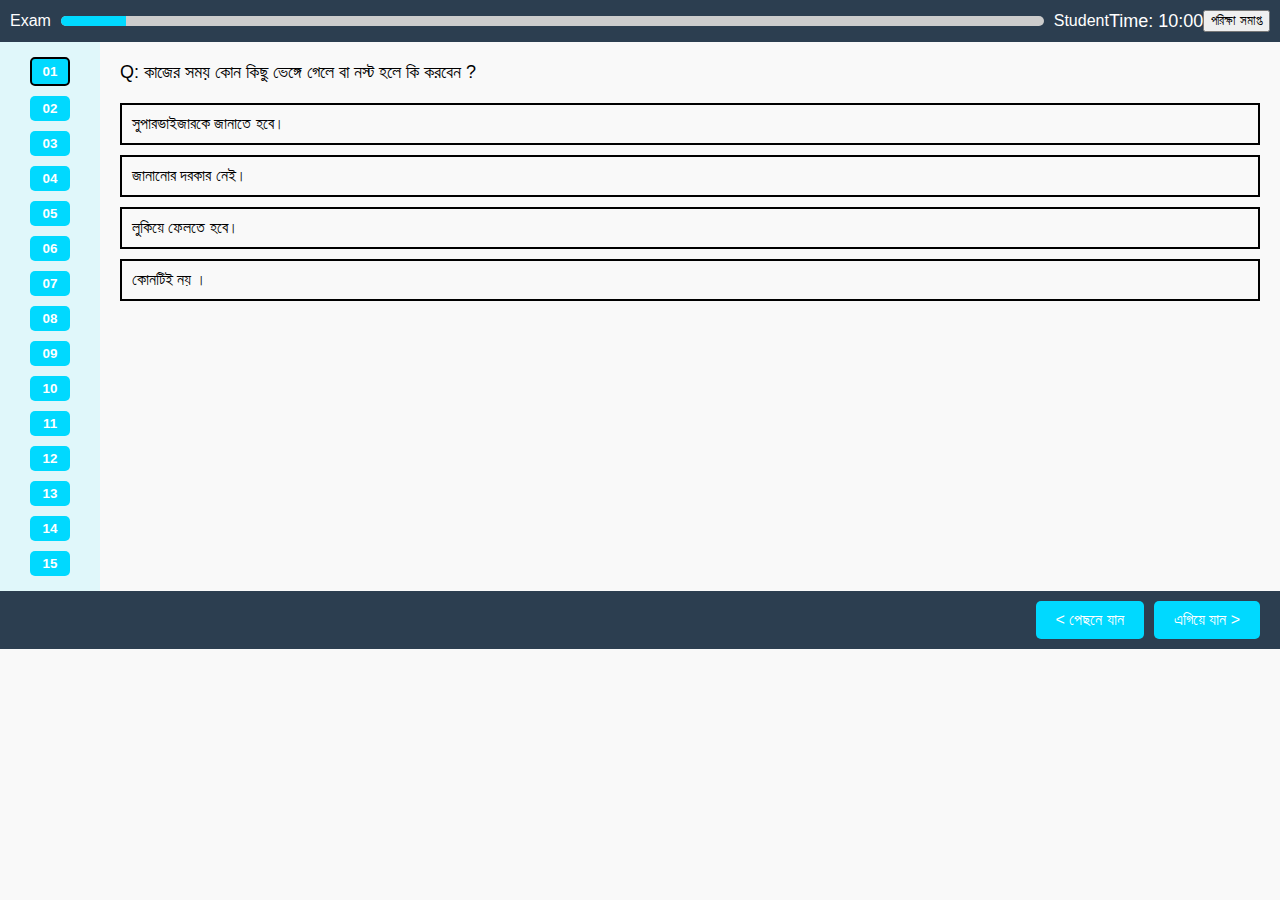
<file: index.html>
<!DOCTYPE html>
<html lang="en">
<head>
  <meta charset="UTF-8" />
  <meta name="viewport" content="width=device-width, initial-scale=1.0"/>
  <title>Exam Interface</title>
  <link rel="stylesheet" href="css/style.css" />
</head>
<body>
  <header>
    <span>Exam</span>
    <div class="progress-container">
      <div class="progress-bar" id="progressBar"></div>
    </div>
    <span>Student</span>
    <div class="timer" id="timer">Time: 10:00</div>
    <button id="finishButton">পরিক্ষা সমাপ্ত</button>
  </header>
  <div class="main">
    <div class="sidebar" id="questionNav"></div>
    <div class="content">
      <div class="question" id="questionText"></div>
      <div class="answer" id="answerBox"></div>
    </div>
  </div>
  <div class="footer">
    <button id="backButton">< পেছনে যান</button>
    <button id="nextButton">এগিয়ে যান ></button>
  </div>
  <script src="js/script.js"></script>
</body>
</html>
</file>
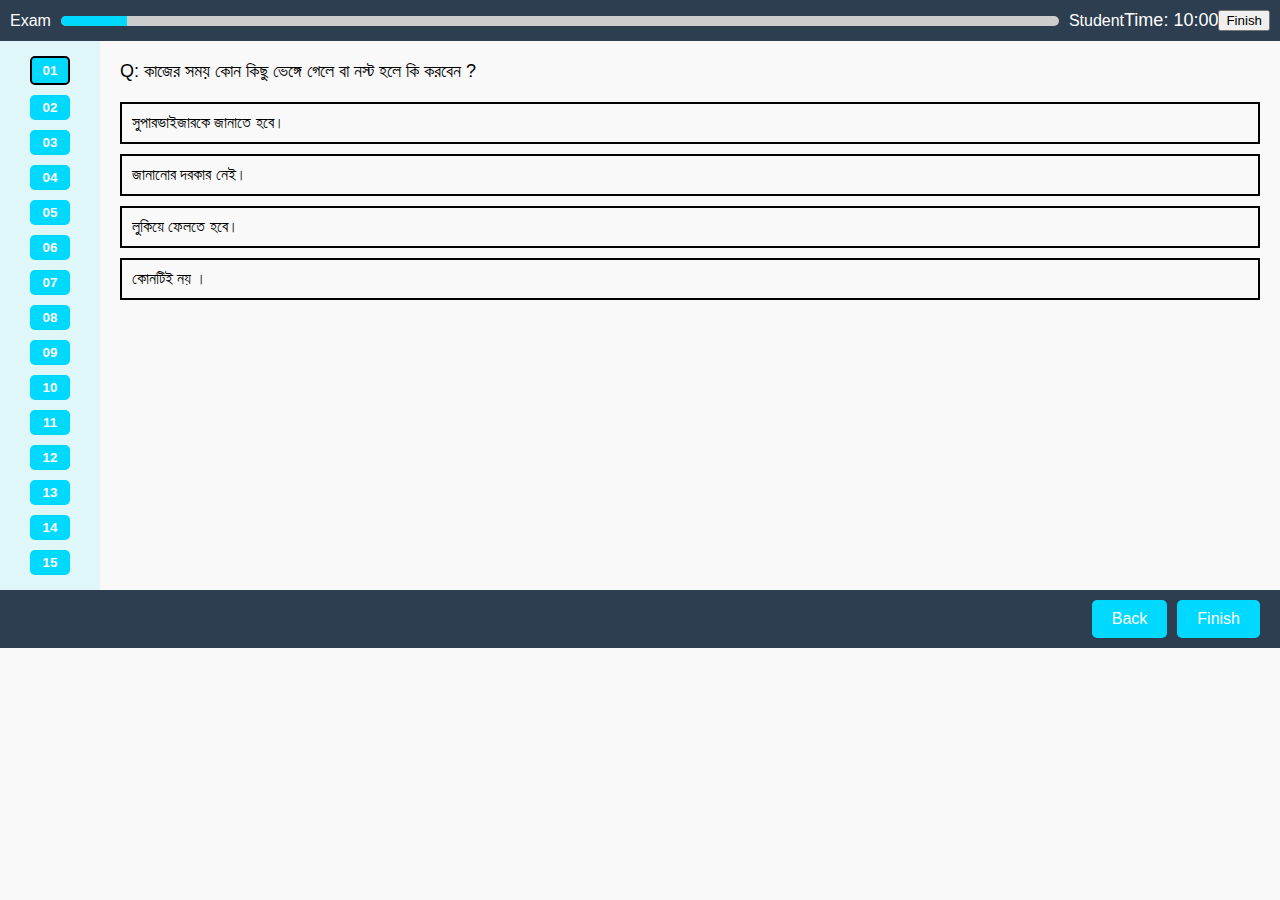
<file: html/index.000.html>
<!DOCTYPE html>
<html lang="en">
<head>
  <meta charset="UTF-8" />
  <meta name="viewport" content="width=device-width, initial-scale=1.0"/>
  <title>Exam Interface</title>
  <link rel="stylesheet" href="../css/style.css" />
</head>
<body>
  <header>
    <span>Exam</span>
    <div class="progress-container">
      <div class="progress-bar" id="progressBar"></div>
    </div>
    <span>Student</span>
    <div class="timer" id="timer">Time: 10:00</div>
    <button id="finishButton">Finish</button>
  </header>
  <div class="main">
    <div class="sidebar" id="questionNav"></div>
    <div class="content">
      <div class="question" id="questionText"></div>
      <div class="answer" id="answerBox"></div>
    </div>
  </div>
  <div class="footer">
    <button id="backButton">Back</button>
    <button id="nextButton">Finish</button>
  </div>
  <script src="../js/script.js"></script>
</body>
</html>
</file>
<file: css/style.css>
body {
  font-family: Arial, sans-serif;
  background-color: #f9f9f9;
  margin: 0;
  padding: 0;
}
header {
  background-color: #2c3e50;
  color: white;
  padding: 10px;
  display: flex;
  justify-content: space-between;
  align-items: center;
}
.progress-container {
  flex: 1;
  margin: 0 10px;
  background: #ccc;
  height: 10px;
  border-radius: 5px;
  overflow: hidden;
}
.progress-bar {
  background: #00d9ff;
  height: 10px;
  width: 0%;
}
.main {
  display: flex;
}
.sidebar {
  background: #e0f7fa;
  padding: 10px;
  width: 80px;
  display: flex;
  flex-direction: column;
  align-items: center;
}
.sidebar button {
  width: 40px;
  margin: 5px 0;
  padding: 5px;
  border: none;
  background: #00d9ff;
  color: white;
  font-weight: bold;
  border-radius: 5px;
  cursor: pointer;
}
.sidebar button.answered {
  background-color: black;
  color: white;
}
.sidebar button.active {
  border: 2px solid #000;
}
.content {
  flex: 1;
  padding: 20px;
}
.question {
  font-size: 18px;
  margin-bottom: 20px;
}
.answer {
  display: flex;
  flex-direction: column;
}
.answer .option {
  margin-bottom: 10px;
  padding: 10px;
  border: 2px solid black;
  cursor: pointer;
}
.answer .selected {
  border-color: yellow;
}
.footer {
  display: flex;
  justify-content: flex-end;
  padding: 10px 20px;
  background-color: #2c3e50;
}
.footer button {
  margin-left: 10px;
  background-color: #00d9ff;
  border: none;
  padding: 10px 20px;
  font-size: 16px;
  color: white;
  border-radius: 5px;
  cursor: pointer;
}
.timer {
  font-size: 18px;
}
</file>
